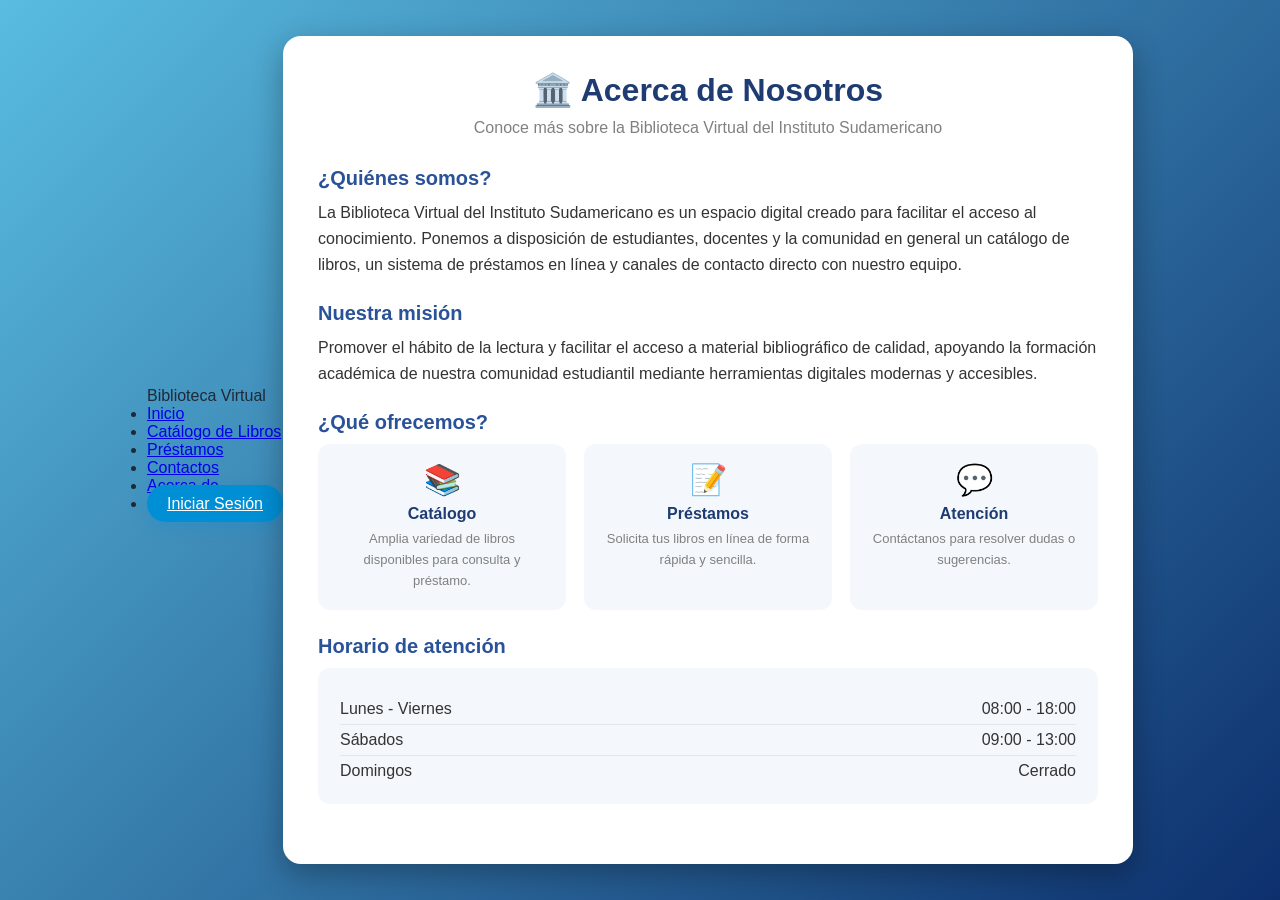
<file: acerca.html>
<!DOCTYPE html>
<html lang="es">

<head>
    <meta charset="UTF-8">
    <meta name="viewport" content="width=device-width, initial-scale=1.0">
    <title>Acerca de - Biblioteca Virtual</title>
    <link rel="stylesheet" href="styles.css">


    <style>
        * {
            margin: 0;
            padding: 0;
            box-sizing: border-box;
            font-family: "Poppins", sans-serif;
        }

        body {
            background: linear-gradient(135deg, #59bce0, #0d306d);
            display: flex;
            justify-content: center;
            align-items: center;
            min-height: 100vh;
            padding: 30px;
        }

        .contenedor {
            width: 100%;
            max-width: 850px;
            background: #fff;
            border-radius: 18px;
            padding: 35px;
            box-shadow: 0 10px 30px rgba(0, 0, 0, .3);
            animation: aparecer 0.8s ease;
        }

        @keyframes aparecer {
            from {
                opacity: 0;
                transform: translateY(40px);
            }

            to {
                opacity: 1;
                transform: translateY(0);
            }
        }

        h1 {
            text-align: center;
            color: #1e3c72;
            margin-bottom: 10px;
        }

        p.subtitulo {
            text-align: center;
            color: gray;
            margin-bottom: 30px;
        }

        .seccion {
            margin-bottom: 25px;
        }

        .seccion h2 {
            color: #2a5298;
            margin-bottom: 10px;
            font-size: 20px;
        }

        .seccion p {
            text-align: left;
            color: #333;
            line-height: 1.6;
        }

        .tarjetas {
            display: flex;
            gap: 18px;
            margin-top: 10px;
        }

        .tarjeta {
            flex: 1;
            background: #f4f8fc;
            border-radius: 12px;
            padding: 18px;
            text-align: center;
            transition: .3s;
        }

        .tarjeta:hover {
            transform: translateY(-5px);
            box-shadow: 0 6px 15px rgba(0, 0, 0, .15);
        }

        .tarjeta .icono {
            font-size: 30px;
            margin-bottom: 8px;
        }

        .tarjeta h3 {
            color: #1e3c72;
            margin-bottom: 6px;
            font-size: 16px;
        }

        .tarjeta p {
            color: gray;
            font-size: 13px;
            text-align: center;
        }

        .horarios {
            background: #f4f8fc;
            border-radius: 12px;
            padding: 18px 22px;
        }

        .horarios ul {
            list-style: none;
            margin-top: 8px;
        }

        .horarios li {
            display: flex;
            justify-content: space-between;
            padding: 6px 0;
            border-bottom: 1px solid #e0e6ec;
            color: #333;
        }

        .horarios li:last-child {
            border-bottom: none;
        }

        @media(max-width:700px) {
            .tarjetas {
                flex-direction: column;
            }
        }
    </style>

</head>

<body>
    <!-- Navbar -->

    <header>
        <nav class="navbar">
            <div class="logo">
                <span>Biblioteca Virtual</span>
            </div>

            <ul class="nav-links">
                <li><a href="index.html">Inicio</a></li>
                <li><a href="catalogo.html">Catálogo de Libros</a></li>
                <li><a href="prestamos.html">Préstamos</a></li>
                <li><a href="contactos.html">Contactos</a></li>
                <li><a href="acerca.html">Acerca de</a></li>
                <li><a class="login-btn" href="login/login.html">Iniciar Sesión</a></li>
            </ul>
        </nav>
    </header>

    <div class="contenedor">

        <h1>🏛️ Acerca de Nosotros</h1>

        <p class="subtitulo">Conoce más sobre la Biblioteca Virtual del Instituto Sudamericano</p>

        <div class="seccion">
            <h2>¿Quiénes somos?</h2>
            <p>
                La Biblioteca Virtual del Instituto Sudamericano es un espacio digital creado para
                facilitar el acceso al conocimiento. Ponemos a disposición de estudiantes, docentes
                y la comunidad en general un catálogo de libros, un sistema de préstamos en línea
                y canales de contacto directo con nuestro equipo.
            </p>
        </div>

        <div class="seccion">
            <h2>Nuestra misión</h2>
            <p>
                Promover el hábito de la lectura y facilitar el acceso a material bibliográfico de
                calidad, apoyando la formación académica de nuestra comunidad estudiantil mediante
                herramientas digitales modernas y accesibles.
            </p>
        </div>

        <div class="seccion">
            <h2>¿Qué ofrecemos?</h2>

            <div class="tarjetas">

                <div class="tarjeta">
                    <div class="icono">📚</div>
                    <h3>Catálogo</h3>
                    <p>Amplia variedad de libros disponibles para consulta y préstamo.</p>
                </div>

                <div class="tarjeta">
                    <div class="icono">📝</div>
                    <h3>Préstamos</h3>
                    <p>Solicita tus libros en línea de forma rápida y sencilla.</p>
                </div>

                <div class="tarjeta">
                    <div class="icono">💬</div>
                    <h3>Atención</h3>
                    <p>Contáctanos para resolver dudas o sugerencias.</p>
                </div>

            </div>
        </div>

        <div class="seccion">
            <h2>Horario de atención</h2>

            <div class="horarios">
                <ul>
                    <li><span>Lunes - Viernes</span><span>08:00 - 18:00</span></li>
                    <li><span>Sábados</span><span>09:00 - 13:00</span></li>
                    <li><span>Domingos</span><span>Cerrado</span></li>
                </ul>
            </div>
        </div>

    </div>

</body>

</html>
</file>
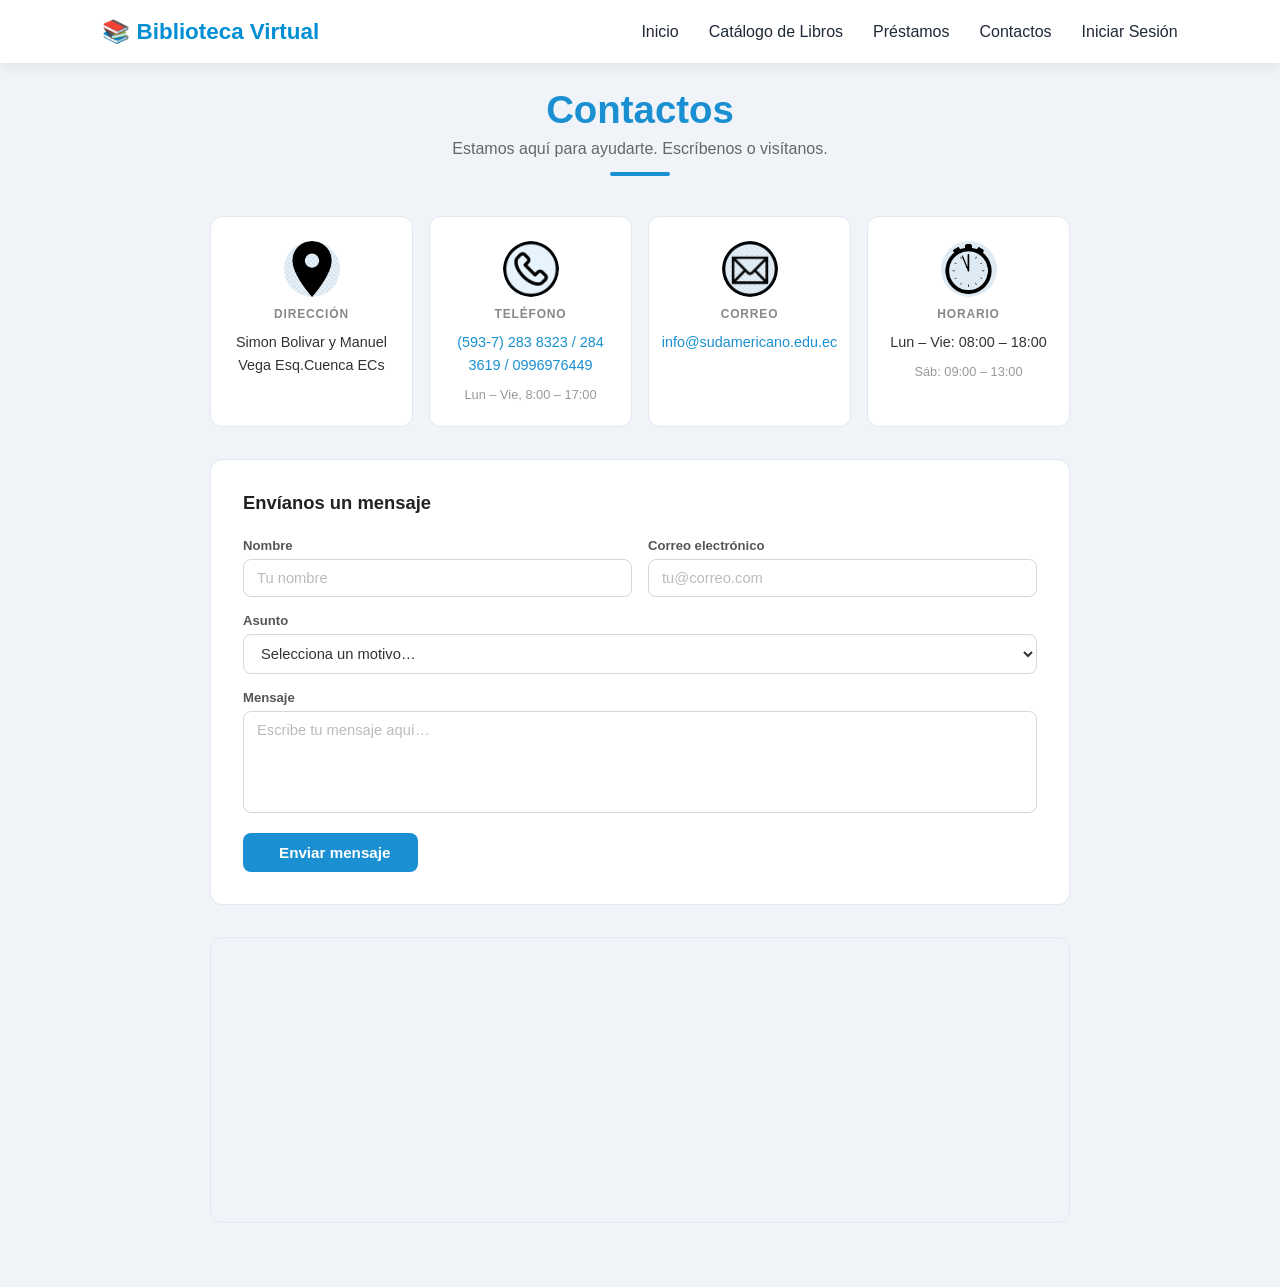
<file: contactos.html>
<!DOCTYPE html>
<html lang="es">

<head>
    <meta charset="UTF-8">
    <meta name="viewport" content="width=device-width, initial-scale=1.0">
    <title>Contactos | Biblioteca Virtual</title>

    <link rel="stylesheet" href="contactos.css">
    <link rel="stylesheet" href="navbar.css">

    <link rel="preconnect" href="https://fonts.googleapis.com">
    <link rel="preconnect" href="https://fonts.gstatic.com" crossorigin>

    <link href="https://fonts.googleapis.com/css2?family=Poppins:wght@300;400;500;600;700&display=swap"
        rel="stylesheet">
</head>

<body>

    <header>
        <nav class="navbar">
            <div class="logo">
                <span>📚 Biblioteca Virtual</span>
            </div>

            <ul class="nav-links">
                <li><a href="index.html">Inicio</a></li>
                <li><a href="catalogo.html">Catálogo de Libros</a></li>
                <li><a href="prestamos.html">Préstamos</a></li>
                <li><a href="contactos.html">Contactos</a></li>
                <li><a class="login-btn" href="login/login.html">Iniciar Sesión</a></li>
            </ul>   
    
        </nav>
    </header>

    <main class="contactos-wrapper">
 
        <!-- Encabezado -->
        <div class="section-header">
            <h1>Contactos</h1>
            <p>Estamos aquí para ayudarte. Escríbenos o visítanos.</p>
            <div class="header-divider"></div>
        </div>
 
        <!-- Tarjetas de información -->
        <div class="info-cards">
 
            <div class="info-card">
                <div class="icon-circle">
                    <img  class="direccion" src="/images/direccion.png" alt="direccion">
                </div>
                <h3>Dirección</h3>
                <p>Simon Bolivar y Manuel Vega Esq.Cuenca ECs</p>
            </div>
 
            <div class="info-card">
                <div class="icon-circle">
                    <img src="/images/telefono.png" alt="telefono">
                </div>
                <h3>Teléfono</h3>
                <p><a href="tel:+5937012345678">(593-7) 283 8323 / 284 3619 / 0996976449</a></p>
                <span class="card-note">Lun – Vie, 8:00 – 17:00</span>
            </div>
 
            <div class="info-card">
                <div class="icon-circle">
                    <img src="/images/correo.png" alt="correo">
                </div>
                <h3>Correo</h3>
                <p><a href="mailto:info@bibliotecavirtual.ec">info@sudamericano.edu.ec</a></p>
            </div>
 
            <div class="info-card">
                <div class="icon-circle">
                    <img src="images/tiempo.png" alt="horario">
                </div>
                <h3>Horario</h3>
                <p>Lun – Vie: 08:00 – 18:00</p>
                <span class="card-note">Sáb: 09:00 – 13:00</span>
            </div>
 
        </div>
 
        <!-- Formulario de contacto -->
        <div class="form-card">
            <h2>Envíanos un mensaje</h2>
 
            <form id="contactForm">
 
                <div class="form-row">
                    <div class="form-group">
                        <label for="nombre">Nombre</label>
                        <input type="text" id="nombre" placeholder="Tu nombre" required>
                    </div>
                    <div class="form-group">
                        <label for="correo">Correo electrónico</label>
                        <input type="email" id="correo" placeholder="tu@correo.com" required>
                    </div>
                </div>
 
                <div class="form-group">
                    <label for="asunto">Asunto</label>
                    <select id="asunto">
                        <option value="">Selecciona un motivo…</option>
                        <option>Consulta sobre un libro</option>
                        <option>Préstamo de material</option>
                        <option>Problema técnico</option>
                        <option>Sugerencia</option>
                        <option>Otro</option>
                    </select>
                </div>
 
                <div class="form-group">
                    <label for="mensaje">Mensaje</label>
                    <textarea id="mensaje" rows="5" placeholder="Escribe tu mensaje aquí…" required></textarea>
                </div>
 
                <button type="submit" class="btn-submit">
                    <i class="fa-solid fa-paper-plane"></i>
                    Enviar mensaje
                </button>
 
                <div class="success-msg" id="successMsg">
                    <i class="fa-solid fa-circle-check"></i>
                    ¡Mensaje enviado! Te responderemos pronto.
                </div>
 
            </form>
        </div>
 
        <div class="map-container">
            <!-- Reemplaza el src con tu enlace de Google Maps embed -->
            <iframe
                src="https://www.google.com/maps/embed?pb=!1m18!1m12!1m3!1d3230.603278987407!2d-78.99889111023259!3d-2.8982299595490404!2m3!1f0!2f0!3f0!3m2!1i1024!2i768!4f13.1!3m3!1m2!1s0x91cd1816084ee52b%3A0x87169256a825242d!2sInstituto%20tecnol%C3%B3gico%20Sudamericano%2C%20Manuel%20Vega%2C%20Cuenca%2C%20Ecuador!5e0!3m2!1ses-419!2sus!4v1781834343153!5m2!1ses-419!2sus"
                width="100%"
                height="280"
                style="border: 0;"
                allowfullscreen=""
                loading="lazy"
                referrerpolicy="no-referrer-when-downgrade"
                title="Ubicación de la Biblioteca Virtual">
            </iframe>
        </div>
 
    </main>
 
    <script src="contactos.js"></script>

</body>

</html>
</file>
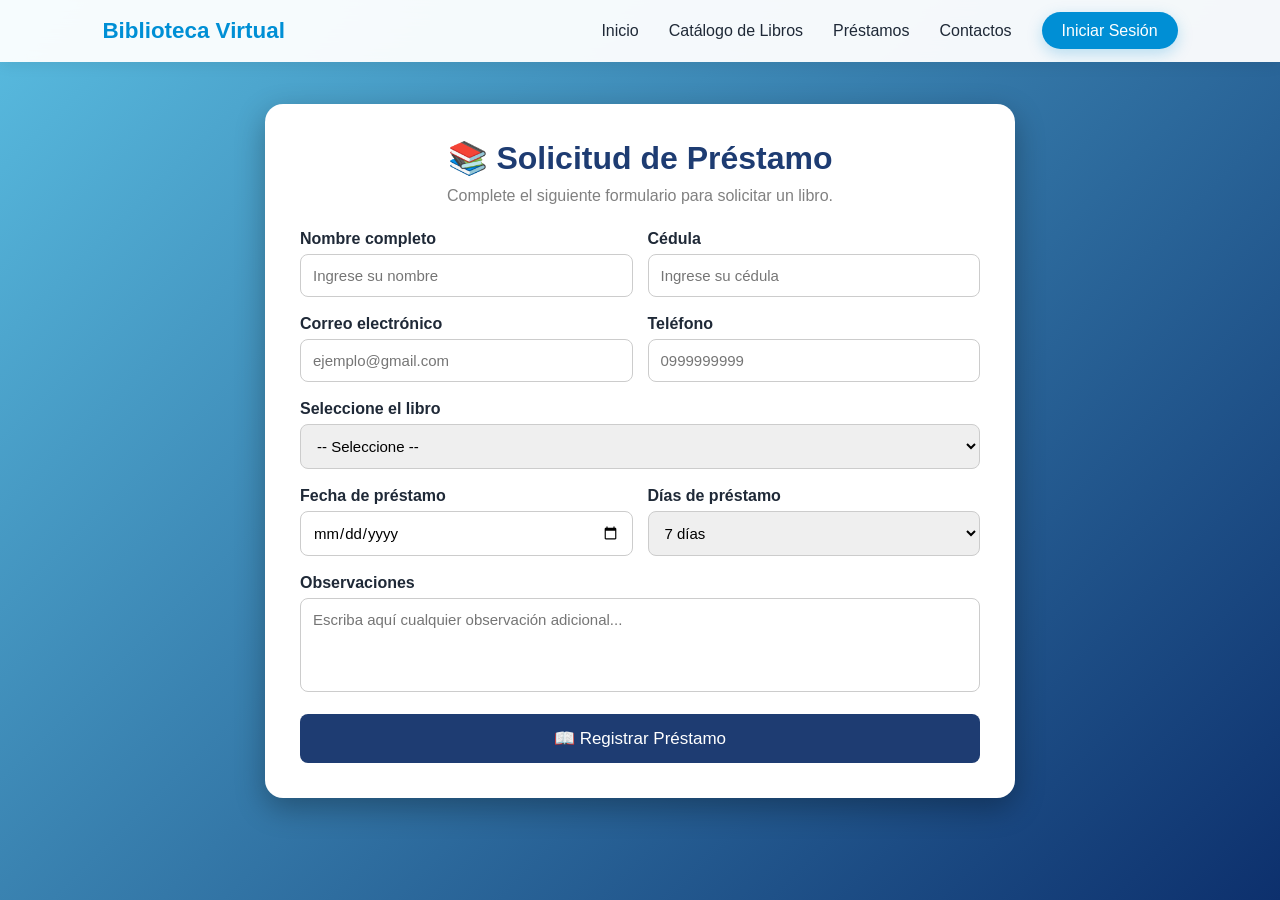
<file: prestamos.html>
<!DOCTYPE html>
<html lang="es">

<head>
    <meta charset="UTF-8">
    <meta name="viewport" content="width=device-width, initial-scale=1.0">
    <title>Formulario de Préstamo</title>
    <link rel="stylesheet" href="styles.css">
    <link rel="stylesheet" href="navbar.css">

    <style>
        * {
            margin: 0;
            padding: 0;
            box-sizing: border-box;
            font-family: "Poppins", sans-serif;
        }

        body {
            background: linear-gradient(135deg, #59bce0, #0d306d);
            display: flex;
            justify-content: center;
            align-items: flex-start;   /* ← era "center", cámbialo a "flex-start" */
            min-height: 100vh;
            padding: 30px;
            padding-top: 80px;         /* ← espacio para la navbar sticky */
        }

        .contenedor {
            width: 90%;
            max-width: 750px;
            background: #fff;
            border-radius: 18px;
            padding: 35px;          /* ← padding normal en todos los lados */
            padding-top: 35px;      /* ← reemplaza el 8rem por esto */
            box-shadow: 0 10px 30px rgba(0, 0, 0, .3);
            animation: aparecer 0.8s ease;
            margin-top: 1.5rem;     /* ← pequeño espacio desde la navbar */
            margin-bottom: 2rem;    /* ← espacio al fondo */
        }

        @keyframes aparecer {
            from {
                opacity: 0;
                transform: translateY(40px);
            }

            to {
                opacity: 1;
                transform: translateY(0);
            }
        }

        h1 {
            text-align: center;
            color: #1e3c72;
            margin-bottom: 10px;
        }

        p {
            text-align: center;
            color: gray;
            margin-bottom: 25px;
        }

        .fila {
            display: flex;
            gap: 15px;
        }

        .grupo {
            flex: 1;
            margin-bottom: 18px;
        }

        label {
            display: block;
            margin-bottom: 6px;
            font-weight: 600;
        }

        input,
        select,
        textarea {
            width: 100%;
            padding: 12px;
            border: 1px solid #ccc;
            border-radius: 8px;
            transition: .3s;
            font-size: 15px;
        }

        input:focus,
        select:focus,
        textarea:focus {
            outline: none;
            border-color: #2a5298;
            box-shadow: 0 0 8px rgba(42, 82, 152, .3);
        }

        textarea {
            resize: none;
        }

        button {
            width: 100%;
            padding: 14px;
            border: none;
            background: #1e3c72;
            color: white;
            font-size: 17px;
            border-radius: 8px;
            cursor: pointer;
            transition: .3s;
        }

        button:hover {
            background: #2a5298;
            transform: translateY(-3px);
            box-shadow: 0 6px 15px rgba(0, 0, 0, .2);
        }

        button:active {
            transform: scale(.98);
        }

        @media(max-width:700px) {
            .fila {
                flex-direction: column;
            }
        }
    </style>

</head>

<header>
        <nav class="navbar">
            <div class="logo">
                <span>Biblioteca Virtual</span>
            </div>

            <ul class="nav-links">
    <li><a href="index.html">Inicio</a></li>
    <li><a href="catalogo.html">Catálogo de Libros</a></li>
    <li><a href="prestamos.html">Préstamos</a></li>
    <li><a href="contactos.html">Contactos</a></li>
    <li><a class="login-btn" href="login/login.html">Iniciar Sesión</a></li>
</ul>
            </ul>
        </nav>
    </header>
<body>

    <div class="contenedor">

        <h1>📚 Solicitud de Préstamo</h1>

        <p>Complete el siguiente formulario para solicitar un libro.</p>

        <form>

            <div class="fila">

                <div class="grupo">
                    <label>Nombre completo</label>
                    <input type="text" placeholder="Ingrese su nombre" required>
                </div>

                <div class="grupo">
                    <label>Cédula</label>
                    <input type="text" placeholder="Ingrese su cédula" required>
                </div>

            </div>

            <div class="fila">

                <div class="grupo">
                    <label>Correo electrónico</label>
                    <input type="email" placeholder="ejemplo@gmail.com" required>
                </div>

                <div class="grupo">
                    <label>Teléfono</label>
                    <input type="tel" placeholder="0999999999">
                </div>

            </div>

            <div class="grupo">

                <label>Seleccione el libro</label>

                <select required>
                    <option value="">-- Seleccione --</option>
                    <option>Don Quijote de la Mancha</option>
                    <option>Cien años de soledad</option>
                    <option>El Principito</option>
                    <option>1984</option>
                    <option>La Odisea</option>
                </select>

            </div>

            <div class="fila">

                <div class="grupo">
                    <label>Fecha de préstamo</label>
                    <input type="date" required>
                </div>

                <div class="grupo">
                    <label>Días de préstamo</label>

                    <select>
                        <option>7 días</option>
                        <option>15 días</option>
                        <option>30 días</option>
                    </select>

                </div>

            </div>

            <div class="grupo">

                <label>Observaciones</label>

                <textarea rows="4"
                    placeholder="Escriba aquí cualquier observación adicional..."></textarea>

            </div>

            <button type="submit">
                📖 Registrar Préstamo
            </button>

        </form>

    </div>

</body>

</html>
</file>
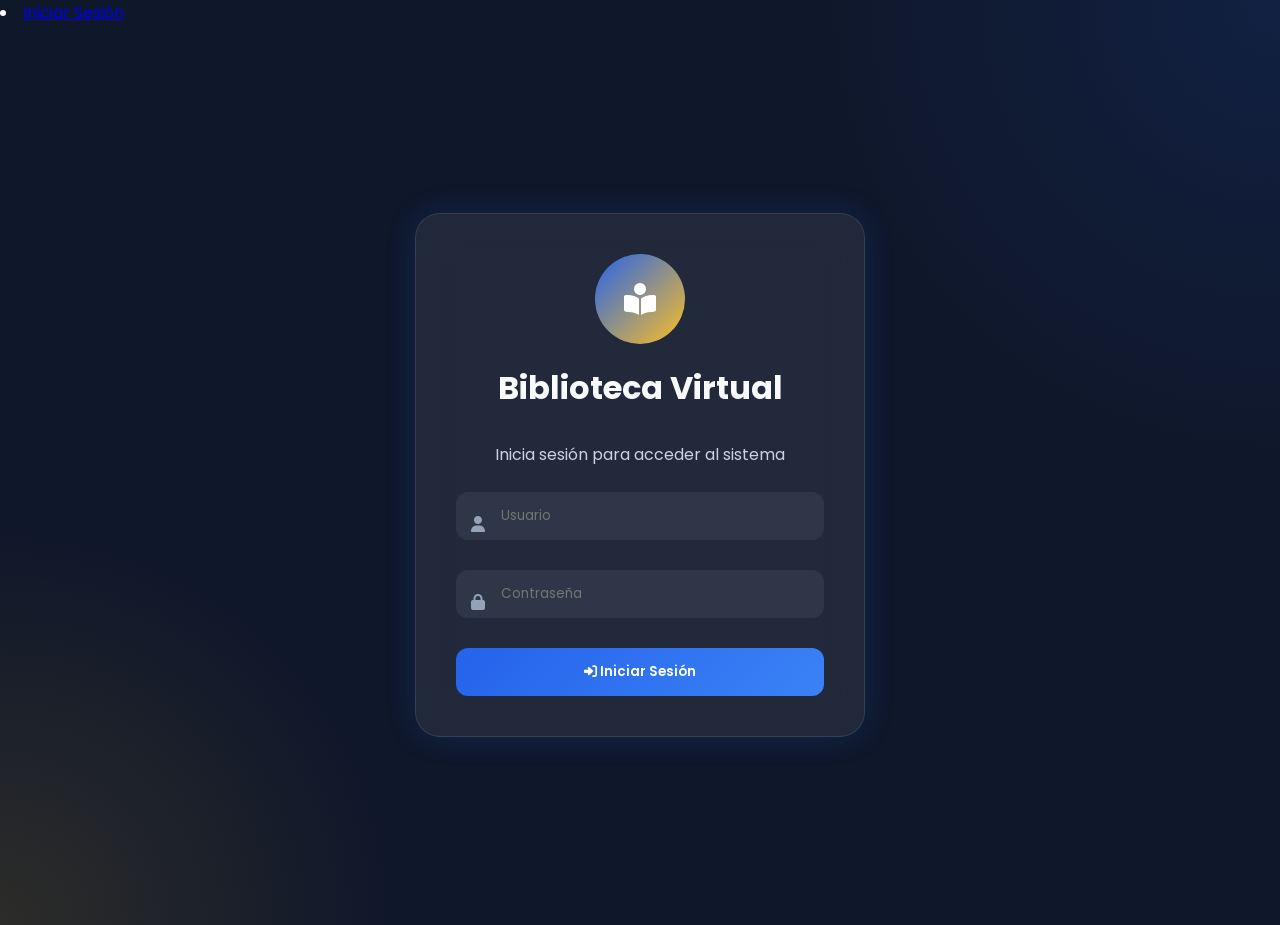
<file: login/login.html>
<!DOCTYPE html>
<html lang="es">
<head>
    <meta charset="UTF-8">
    <meta name="viewport" content="width=device-width, initial-scale=1.0">
    <title>Biblioteca Virtual - Login</title>

    <link rel="stylesheet" href="login.css">
<li><a class="login-btn active" href="login.html">Iniciar Sesión</a></li>
    <link rel="stylesheet"
    href="https://cdnjs.cloudflare.com/ajax/libs/font-awesome/6.5.1/css/all.min.css">
</head>
<body>

    <div class="login-container">

        <div class="login-card">

            <div class="logo">
                <i class="fa-solid fa-book-open-reader"></i>
            </div>

            <h1>Biblioteca Virtual</h1>

            <p class="subtitle">
                Inicia sesión para acceder al sistema
            </p>

            <form id="loginForm">

                <div class="input-group">
                    <i class="fa-solid fa-user"></i>
                    <input
                        type="text"
                        id="usuario"
                        placeholder="Usuario"
                        required
                    >
                </div>

                <div class="input-group">
                    <i class="fa-solid fa-lock"></i>
                    <input
                        type="password"
                        id="password"
                        placeholder="Contraseña"
                        required
                    >
                </div>

                <button onclick="window.location.href = './homepage/home.html'" type="submit" class="btn btn-primary">
                    <i class="fa-solid fa-right-to-bracket"></i>
                    Iniciar Sesión
                </button>

            </form>

            <p id="mensaje"></p>

        </div>

    </div>

    <script type="module" src="login.js"></script>

</body>
</html>
</file>
<file: styles.css>
*, *::before, *::after {
    margin: 0;
    padding: 0;
    box-sizing: border-box;
}
html {
    scroll-behavior: smooth;
}

:root {
    --blue:       #1a8fd1;
    --blue-dark:  #0d5fa0;
    --blue-light: #e8f4fd;
    --text:       #1a2332;
    --text-muted: #64748b;
    --bg:         #f0f5fa;
    --white:      #ffffff;
    --radius:     12px;
    --shadow:     0 4px 24px rgba(26, 143, 209, 0.10);
}

body {
    font-family: 'Poppins', sans-serif;
    background: #f5fbff;
    color: #1f2937;
}

/* Hero */

.hero {
    min-height: 100vh;
    display: flex;
    align-items: center;
    justify-content: space-between;
    padding: 120px 8% 50px;
    gap: 50px;
}

.hero-content {
    flex: 1;
    animation: slideLeft 1s ease;
}

.hero-content h1 {
    font-size: 3.5rem;
    color: #008fd5;
    margin-bottom: 20px;
}

.hero-content p {
    font-size: 1.1rem;
    line-height: 1.8;
    margin-bottom: 15px;
}

.instituto {
    font-weight: 600;
    color: #0f5d8c;
}

.btn {
    display: inline-block;
    padding: 0.75rem 1.75rem;
    border-radius: 50px;
    font-size: 0.92rem;
    font-weight: 600;
    text-decoration: none;
    transition: all 0.2s ease;
    cursor: pointer;
    border: 2px solid transparent;
}
 
.btn-primary {
    background-color: var(--blue);
    color: var(--white);
}
 
.btn-primary:hover {
    background-color: var(--blue-dark);
    transform: translateY(-2px);
    box-shadow: 0 6px 20px rgba(26, 143, 209, 0.3);
}
 
.btn-outline {
    background-color: transparent;
    color: var(--blue);
    border-color: var(--blue);
}
 
.btn-outline:hover {
    background-color: var(--blue);
    color: var(--white);
    transform: translateY(-2px);
}
 
.btn-white {
    background-color: var(--white);
    color: var(--blue);
}
 
.btn-white:hover {
    background-color: var(--blue-light);
    transform: translateY(-2px);
}
 
.btn-outline-white {
    background-color: transparent;
    color: var(--white);
    border-color: rgba(255,255,255,0.6);
}
 
.btn-outline-white:hover {
    background-color: rgba(255,255,255,0.15);
    transform: translateY(-2px);
}

.hero-image {
    flex: 1;
    text-align: center;
    animation: float 4s ease-in-out infinite;
}

.hero-image img {
    width: 100%;
    max-width: 500px;
}

/* Secciones */

.section {
    padding: 100px 8%;
    text-align: center;
}

.section h2 {
    color: #008fd5;
    margin-bottom: 20px;
    font-size: 2.2rem;
}

/* Animaciones */

@keyframes slideLeft {
    from {
        opacity: 0;
        transform: translateX(-60px);
    }

    to {
        opacity: 1;
        transform: translateX(0);
    }
}

@keyframes float {

    0%,
    100% {
        transform: translateY(0);
    }

    50% {
        transform: translateY(-20px);
    }
}

/* Responsive */

@media (max-width: 900px) {

    .navbar {
        flex-direction: column;
        gap: 15px;
    }

    .nav-links {
        flex-wrap: wrap;
        justify-content: center;
        gap: 15px;
    }

    .hero {
        flex-direction: column;
        text-align: center;
    }

    .hero-content h1 {
        font-size: 2.5rem;
    }
}

/* Páginas internas */

.page-container {
    min-height: 100vh;
    display: flex;
    justify-content: center;
    align-items: center;
    padding: 120px 8% 50px;
}

.page-header {
    text-align: center;
    animation: slideLeft 1s ease;
}

.page-header h1 {
    font-size: 3rem;
    color: #008fd5;
}

/* Enlace activo del menú */

.nav-links a.active {
    color: #008fd5;
    position: relative;
}

.nav-links a.active::after {
    content: "";
    position: absolute;
    left: 0;
    bottom: -8px;
    width: 100%;
    height: 3px;
    background: #008fd5;
    border-radius: 10px;
}

.login-btn {
    background: #008fd5;
    color: white !important;
    padding: 10px 20px;
    border-radius: 30px;
    transition: 0.3s;
    box-shadow: 0 5px 15px rgba(0, 143, 213, 0.25);
}

.login-btn:hover {
    background: #0075b0;
    transform: translateY(-3px);
}

.hero {
    min-height: calc(100vh - 64px);
    display: flex;
    align-items: center;
    justify-content: space-between;
    gap: 3rem;
    padding: 5rem 6rem;
    background: linear-gradient(150deg, #f0f5fa 0%, #e2f0fa 100%);
}
 
.hero-content {
    flex: 1;
    max-width: 540px;
}
 
.hero-badge {
    display: inline-block;
    background-color: var(--blue-light);
    color: var(--blue);
    font-size: 0.78rem;
    font-weight: 600;
    padding: 0.35rem 1rem;
    border-radius: 50px;
    margin-bottom: 1.25rem;
    letter-spacing: 0.03em;
}
 
.hero-content h1 {
    font-size: 3rem;
    font-weight: 700;
    line-height: 1.15;
    margin-bottom: 1.1rem;
    color: var(--text);
}
 
.hero-highlight {
    color: var(--blue);
}
 
.hero-content p {
    font-size: 1.05rem;
    color: var(--text-muted);
    margin-bottom: 2rem;
    line-height: 1.7;
}
 
.hero-actions {
    display: flex;
    gap: 1rem;
    flex-wrap: wrap;
    margin-bottom: 2.5rem;
}
 
.hero-stats {
    display: flex;
    align-items: center;
    gap: 1.5rem;
}
 
.stat {
    display: flex;
    flex-direction: column;
}
 
.stat-number {
    font-size: 1.5rem;
    font-weight: 700;
    color: var(--blue);
}
 
.stat-label {
    font-size: 0.75rem;
    color: var(--text-muted);
}
 
.stat-divider {
    width: 1px;
    height: 36px;
    background-color: #c9dff0;
}
 
.hero-image {
    flex: 1;
    display: flex;
    justify-content: center;
}
 
.hero-img-wrapper {
    width: 420px;
    height: 320px;
    border-radius: 20px;
    overflow: hidden;
    box-shadow: var(--shadow), 0 0 0 8px rgba(26,143,209,0.08);
}
 
.hero-img-wrapper img {
    width: 100%;
    height: 100%;
    object-fit: cover;
}
 
/* =========================================
   LANDING SECTIONS
   ========================================= */
.lp-section {
    padding: 5rem 6rem;
    background-color: var(--white);
}
 
.lp-section--alt {
    background-color: var(--bg);
}
 
.lp-section-inner {
    max-width: 1100px;
    margin: 0 auto;
    display: flex;
    align-items: center;
    gap: 4rem;
}
 
.lp-section-inner--reverse {
    flex-direction: row-reverse;
}
 
.lp-text {
    flex: 1;
}
 
.section-badge {
    display: inline-block;
    background-color: var(--blue-light);
    color: var(--blue);
    font-size: 0.78rem;
    font-weight: 600;
    padding: 0.3rem 0.9rem;
    border-radius: 50px;
    margin-bottom: 1rem;
}
 
.lp-text h2 {
    font-size: 2rem;
    font-weight: 700;
    color: var(--text);
    line-height: 1.25;
    margin-bottom: 1rem;
}
 
.lp-text p {
    font-size: 0.97rem;
    color: var(--text-muted);
    margin-bottom: 1.5rem;
    line-height: 1.75;
}
 
.feature-list {
    list-style: none;
    margin-bottom: 2rem;
    display: flex;
    flex-direction: column;
    gap: 0.6rem;
}
 
.feature-list li {
    font-size: 0.9rem;
    color: var(--text);
    font-weight: 500;
}
 
.lp-visual {
    flex: 1;
    display: flex;
    justify-content: center;
}
 
/* =========================================
   CATALOG GRID
   ========================================= */
.catalog-grid {
    display: grid;
    grid-template-columns: 1fr 1fr;
    gap: 16px;
    width: 100%;
    max-width: 340px;
}
 
.book-card {
    background: var(--white);
    border: 1px solid #e2e8f0;
    border-radius: var(--radius);
    padding: 1rem;
    text-align: center;
    box-shadow: var(--shadow);
    transition: transform 0.2s;
}
 
.book-card:hover {
    transform: translateY(-4px);
}
 
.book-cover {
    width: 100%;
    aspect-ratio: 3/4;
    border-radius: 8px;
    display: flex;
    align-items: center;
    justify-content: center;
    font-size: 2rem;
    margin-bottom: 0.6rem;
}
 
.book-title {
    font-size: 0.78rem;
    font-weight: 600;
    color: var(--text);
    line-height: 1.3;
}
 
.book-author {
    font-size: 0.72rem;
    color: var(--blue);
    margin-top: 2px;
}
 
/* =========================================
   STEPS CARD
   ========================================= */
.steps-card {
    background: var(--white);
    border: 1px solid #e2e8f0;
    border-radius: 16px;
    padding: 2rem 1.75rem;
    box-shadow: var(--shadow);
    width: 100%;
    max-width: 340px;
}
 
.step {
    display: flex;
    align-items: flex-start;
    gap: 1rem;
}
 
.step-num {
    width: 36px;
    height: 36px;
    min-width: 36px;
    border-radius: 50%;
    background-color: var(--blue);
    color: var(--white);
    font-size: 0.9rem;
    font-weight: 700;
    display: flex;
    align-items: center;
    justify-content: center;
}
 
.step-info strong {
    font-size: 0.9rem;
    color: var(--text);
    display: block;
}
 
.step-info p {
    font-size: 0.8rem;
    color: var(--text-muted);
    margin: 0;
}
 
.step-line {
    width: 2px;
    height: 20px;
    background: #d1e8f5;
    margin-left: 17px;
    margin-top: 4px;
    margin-bottom: 4px;
}
 
/* =========================================
   CTA SECTION
   ========================================= */
.cta-section {
    background: linear-gradient(135deg, var(--blue), var(--blue-dark));
    padding: 5rem 6rem;
    text-align: center;
}
 
.cta-inner {
    max-width: 600px;
    margin: 0 auto;
}
 
.cta-section h2 {
    font-size: 2.2rem;
    font-weight: 700;
    color: var(--white);
    margin-bottom: 1rem;
}
 
.cta-section p {
    font-size: 1rem;
    color: rgba(255,255,255,0.85);
    margin-bottom: 2rem;
    line-height: 1.7;
}
 
.cta-actions {
    display: flex;
    gap: 1rem;
    justify-content: center;
    flex-wrap: wrap;
}
 
/* =========================================
   FOOTER
   ========================================= */
.footer {
    text-align: center;
    padding: 1.75rem;
    background-color: var(--text);
    color: rgba(255,255,255,0.6);
    font-size: 0.82rem;
}
 
/* =========================================
   RESPONSIVE
   ========================================= */
@media (max-width: 900px) {
    .hero {
        flex-direction: column;
        padding: 3rem 2rem;
        text-align: center;
        min-height: auto;
    }
 
    .hero-actions,
    .hero-stats {
        justify-content: center;
    }
 
    .hero-content {
        max-width: 100%;
    }
 
    .hero-img-wrapper {
        width: 100%;
        max-width: 400px;
        height: 240px;
    }
 
    .lp-section {
        padding: 3rem 2rem;
    }
 
    .lp-section-inner,
    .lp-section-inner--reverse {
        flex-direction: column;
    }
 
    .cta-section {
        padding: 3rem 2rem;
    }
}
</file>
<file: contactos.css>
/* =========================================
   RESET & BASE
   ========================================= */
* {
    margin: 0;
    padding: 0;
    box-sizing: border-box;
}

body {
    font-family: 'Segoe UI', Tahoma, Geneva, Verdana, sans-serif;
    background-color: #f0f4f8;
    color: #333;
}



/* =========================================
   CONTENEDOR PRINCIPAL
   ========================================= */
.contactos-wrapper {
    max-width: 900px;
    margin: 0 auto;
    padding: 0 1.25rem 4rem;
    padding-top: 2.5rem;
}

/* =========================================
   ENCABEZADO
   ========================================= */
.section-header {
    text-align: center;
    padding: 3rem 1rem 2.5rem;
}

.section-header h1 {
    font-size: 2.4rem;
    font-weight: 700;
    color: #1a8fd1;
    margin-bottom: 0.5rem;
}

.section-header p {
    font-size: 1rem;
    color: #666;
}

.header-divider {
    width: 60px;
    height: 4px;
    background-color: #1a8fd1;
    border-radius: 2px;
    margin: 0.85rem auto 0;
}

/* =========================================
   TARJETAS DE INFORMACIÓN
   ========================================= */
.info-cards {
    display: grid;
    grid-template-columns: repeat(auto-fit, minmax(180px, 1fr));
    gap: 16px;
    margin-bottom: 2rem;
}

.info-card {
    background-color: #fff;
    border: 1px solid #e2e8f0;
    border-radius: 12px;
    padding: 1.5rem 1.25rem;
    display: flex;
    flex-direction: column;
    align-items: center;
    text-align: center;
    gap: 10px;
    transition: box-shadow 0.2s, transform 0.2s;
}

.info-card:hover {
    box-shadow: 0 4px 16px rgba(26, 143, 209, 0.12);
    transform: translateY(-3px);
}

.icon-circle {
    width: 56px;
    height: 56px;
    border-radius: 50%;
    overflow: hidden;       /* recorta la imagen en forma de círculo */
    background-color: #e8f4fd;
    mix-blend-mode: multiply;
}

.icon-circle img {
    width: 100%;
    height: 100%;
    object-fit: cover;
    mix-blend-mode: multiply;
}

.icon-circle i {
    font-size: 1.3rem;
    color: #1a8fd1;
}

.info-card h3 {
    font-size: 0.75rem;
    font-weight: 600;
    color: #888;
    text-transform: uppercase;
    letter-spacing: 0.07em;
}

.info-card p {
    font-size: 0.9rem;
    color: #333;
    line-height: 1.6;
}

.info-card a {
    color: #1a8fd1;
    text-decoration: none;
}

.info-card a:hover {
    text-decoration: underline;
}

.card-note {
    font-size: 0.8rem;
    color: #999;
}

/* =========================================
   FORMULARIO
   ========================================= */
.form-card {
    background-color: #fff;
    border: 1px solid #e2e8f0;
    border-radius: 12px;
    padding: 2rem 2rem;
    margin-bottom: 2rem;
}

.form-card h2 {
    font-size: 1.15rem;
    font-weight: 600;
    color: #222;
    margin-bottom: 1.5rem;
}

.form-row {
    display: grid;
    grid-template-columns: 1fr 1fr;
    gap: 16px;
    margin-bottom: 16px;
}

.form-group {
    display: flex;
    flex-direction: column;
    gap: 6px;
    margin-bottom: 16px;
}

.form-row .form-group {
    margin-bottom: 0;
}

.form-group label {
    font-size: 0.82rem;
    font-weight: 600;
    color: #555;
}

.form-group input,
.form-group select,
.form-group textarea {
    width: 100%;
    padding: 10px 13px;
    border: 1px solid #d1d9e0;
    border-radius: 8px;
    font-size: 0.92rem;
    font-family: inherit;
    color: #333;
    background-color: #fff;
    outline: none;
    transition: border-color 0.2s, box-shadow 0.2s;
    resize: none;
}

.form-group input:focus,
.form-group select:focus,
.form-group textarea:focus {
    border-color: #1a8fd1;
    box-shadow: 0 0 0 3px rgba(26, 143, 209, 0.12);
}

.form-group input::placeholder,
.form-group textarea::placeholder {
    color: #bbb;
}

/* =========================================
   BOTÓN ENVIAR
   ========================================= */
.btn-submit {
    display: inline-flex;
    align-items: center;
    gap: 8px;
    background-color: #1a8fd1;
    color: #fff;
    border: none;
    border-radius: 8px;
    padding: 11px 28px;
    font-size: 0.95rem;
    font-weight: 600;
    font-family: inherit;
    cursor: pointer;
    transition: background-color 0.2s, transform 0.1s;
    margin-top: 4px;
}

.btn-submit:hover {
    background-color: #1479b5;
}

.btn-submit:active {
    transform: scale(0.97);
}

/* =========================================
   MENSAJE DE ÉXITO
   ========================================= */
.success-msg {
    display: none;
    margin-top: 14px;
    padding: 11px 16px;
    background-color: #eaf6e8;
    border: 1px solid #7dc87a;
    border-radius: 8px;
    font-size: 0.9rem;
    color: #2d6e2a;
}

.success-msg i {
    margin-right: 6px;
}

/* =========================================
   MAPA
   ========================================= */
.map-container {
    border-radius: 12px;
    overflow: hidden;
    border: 1px solid #e2e8f0;
}

/* =========================================
   RESPONSIVE
   ========================================= */
@media (max-width: 600px) {
    .navbar {
        flex-direction: column;
        gap: 12px;
        padding: 1rem;
    }

    .navbar-links {
        gap: 1rem;
    }

    .section-header h1 {
        font-size: 1.8rem;
    }

    .form-row {
        grid-template-columns: 1fr;
    }

    .form-card {
        padding: 1.5rem 1.25rem;
    }
}
</file>
<file: navbar.css>
header {
    position: fixed;
    width: 100%;
    top: 0;
    z-index: 1000;
}

.navbar {
    display: flex;
    justify-content: space-between;
    align-items: center;
    padding: 18px 8%;
    background: rgba(255, 255, 255, 0.95);
    backdrop-filter: blur(12px);
    box-shadow: 0 2px 15px rgba(0, 0, 0, 0.08);
}

.logo a {
    text-decoration: none;
    color: inherit; 
}

.logo {
    color: #008fd5;
    font-size: 1.4rem;
    font-weight: 700;
}

.nav-links {
    display: flex;
    list-style: none;
    gap: 30px;
}

.nav-links a {
    text-decoration: none;
    color: #1f2937;
    font-weight: 500;
    transition: 0.3s;
}

.nav-links a:hover {
    color: #008fd5;
}

@media (max-width: 900px) {

    .navbar {
        flex-direction: column;
        gap: 15px;
    }

    .nav-links {
        flex-wrap: wrap;
        justify-content: center;
        gap: 15px;
    }
}
</file>
<file: login/login.css>
/* ==================================================
   BIBLIOTECA VIRTUAL PREMIUM
   Inspirado en Netflix + Notion + Google Books
================================================== */

@import url('https://fonts.googleapis.com/css2?family=Poppins:wght@300;400;500;600;700;800&display=swap');

:root{

    /* Colores */
    --bg-primary:#0F172A;
    --bg-secondary:#1E293B;
    --bg-card:rgba(255,255,255,0.08);

    --blue:#2563EB;
    --blue-light:#3B82F6;

    --gold:#FBBF24;
    --gold-light:#FCD34D;

    --white:#F8FAFC;
    --gray:#CBD5E1;
    --danger:#EF4444;
    --success:#10B981;

    /* Efectos */
    --blur:16px;
    --radius:18px;

    --shadow:
        0 10px 30px rgba(0,0,0,.3);

    --transition:.3s ease;
}

/* =====================================
   RESET
===================================== */

*{
    margin:0;
    padding:0;
    box-sizing:border-box;
    font-family:'Poppins',sans-serif;
}

html{
    scroll-behavior:smooth;
}

body{
    background:
    radial-gradient(circle at top right,#2563EB20,transparent 30%),
    radial-gradient(circle at bottom left,#FBBF2420,transparent 25%),
    var(--bg-primary);

    color:var(--white);
    min-height:100vh;
}

/* =====================================
   SCROLLBAR
===================================== */

::-webkit-scrollbar{
    width:10px;
}

::-webkit-scrollbar-track{
    background:#111827;
}

::-webkit-scrollbar-thumb{
    background:var(--blue);
    border-radius:20px;
}

/* =====================================
   GLASSMORPHISM
===================================== */

.glass{
    background:var(--bg-card);
    backdrop-filter:blur(var(--blur));
    -webkit-backdrop-filter:blur(var(--blur));
    border:1px solid rgba(255,255,255,.1);
    border-radius:var(--radius);
    box-shadow:var(--shadow);
}

/* =====================================
   LOGIN
===================================== */

.login-container{
    min-height:100vh;
    display:flex;
    justify-content:center;
    align-items:center;
    padding:20px;
}

.login-card{
    width:100%;
    max-width:450px;

    background:rgba(255,255,255,.08);
    backdrop-filter:blur(20px);

    padding:40px;
    border-radius:25px;

    border:1px solid rgba(255,255,255,.1);

    box-shadow:
    0 0 30px rgba(37,99,235,.2);

    animation:fadeIn .8s ease;
}

.logo{
    text-align:center;
    font-size:3rem;
    margin-bottom:15px;
}

.login-card h1{
    text-align:center;
    margin-bottom:30px;
}

.login-card input{
    width:100%;
    padding:14px;
    margin-bottom:15px;

    border:none;
    outline:none;

    border-radius:12px;

    background:#ffffff10;
    color:white;

    transition:var(--transition);
}

.login-card input:focus{
    border:1px solid var(--blue);
    box-shadow:0 0 15px var(--blue);
}

/* =====================================
   BOTONES
===================================== */

.btn{
    padding:14px 24px;
    border:none;
    border-radius:12px;

    cursor:pointer;

    font-weight:600;
    transition:var(--transition);
}

.btn-primary{
    width:100%;
    background:linear-gradient(
        135deg,
        var(--blue),
        var(--blue-light)
    );

    color:white;
}



/* =====================================
   SIDEBAR


/* =====================================
   DASHBOARD
===================================== */

.dashboard{
    margin-left:260px;
    padding:30px;
}

.stats{
    display:grid;

    grid-template-columns:
    repeat(auto-fit,minmax(250px,1fr));

    gap:20px;
}

.stat-card{
    background:var(--bg-card);

    backdrop-filter:blur(15px);

    padding:25px;

    border-radius:20px;

    transition:var(--transition);
}

.stat-card:hover{
    transform:translateY(-5px);

    box-shadow:
    0 0 25px rgba(37,99,235,.25);
}

.stat-card h3{
    color:var(--gray);
}

.stat-card span{
    display:block;

    font-size:2rem;
    font-weight:700;

    margin-top:10px;
}



.alert{
    padding:15px;
    border-radius:12px;
    margin:10px 0;
}

.alert-success{
    background:#10B98120;
    color:var(--success);
}

.alert-error{
    background:#EF444420;
    color:var(--danger);
}

/* =====================================
   LOADER
===================================== */

.loader{
    width:60px;
    height:60px;

    border:5px solid #ffffff20;
    border-top:5px solid var(--gold);

    border-radius:50%;

    animation:spin 1s linear infinite;
}

/* =====================================
   ANIMACIONES
===================================== */

@keyframes spin{
    to{
        transform:rotate(360deg);
    }
}

@keyframes fadeIn{
    from{
        opacity:0;
        transform:translateY(20px);
    }
    to{
        opacity:1;
        transform:translateY(0);
    }
}

@keyframes slideUp{
    from{
        transform:translateY(50px);
        opacity:0;
    }
    to{
        transform:translateY(0);
        opacity:1;
    }
}

@keyframes floating{
    0%{
        transform:translateY(0);
    }
    50%{
        transform:translateY(-10px);
    }
    100%{
        transform:translateY(0);
    }
}

/* =====================================
   RESPONSIVE
===================================== */

@media(max-width:992px){

    .sidebar{
        width:80px;
    }

    .sidebar h2{
        display:none;
    }

    .dashboard,
    .navbar{
        margin-left:80px;
    }
}

@media(max-width:768px){

    .navbar{
        flex-direction:column;
        height:auto;
        padding:20px;
        gap:15px;
    }

    .search{
        width:100%;
    }

    .dashboard{
        padding:20px;
    }

    .books-grid{
        grid-template-columns:1fr;
    }
}

@media(max-width:480px){

    .login-card{
        padding:25px;
    }

    .stats{
        grid-template-columns:1fr;
    }

    .categories{
        grid-template-columns:1fr;
    }
}
.subtitle{
    color:#CBD5E1;
    text-align:center;
    margin-bottom:25px;
}

.input-group{
    position:relative;
    margin-bottom:15px;
}

.input-group i{
    position:absolute;
    left:15px;
    top:50%;
    transform:translateY(-50%);
    color:#94A3B8;
}

.input-group input{
    padding-left:45px !important;
}

.logo{
    width:90px;
    height:90px;
    margin:0 auto 20px;

    display:flex;
    align-items:center;
    justify-content:center;

    border-radius:50%;

    background:linear-gradient(
        135deg,
        #2563EB,
        #FBBF24
    );

    color:white;
    font-size:2rem;

    animation:floating 3s infinite ease-in-out;
}

.acciones{
    display:flex;
    flex-direction:column;
    gap:12px;
    margin-top:20px;
}

.oculto{
    display:none;
}
</file>
